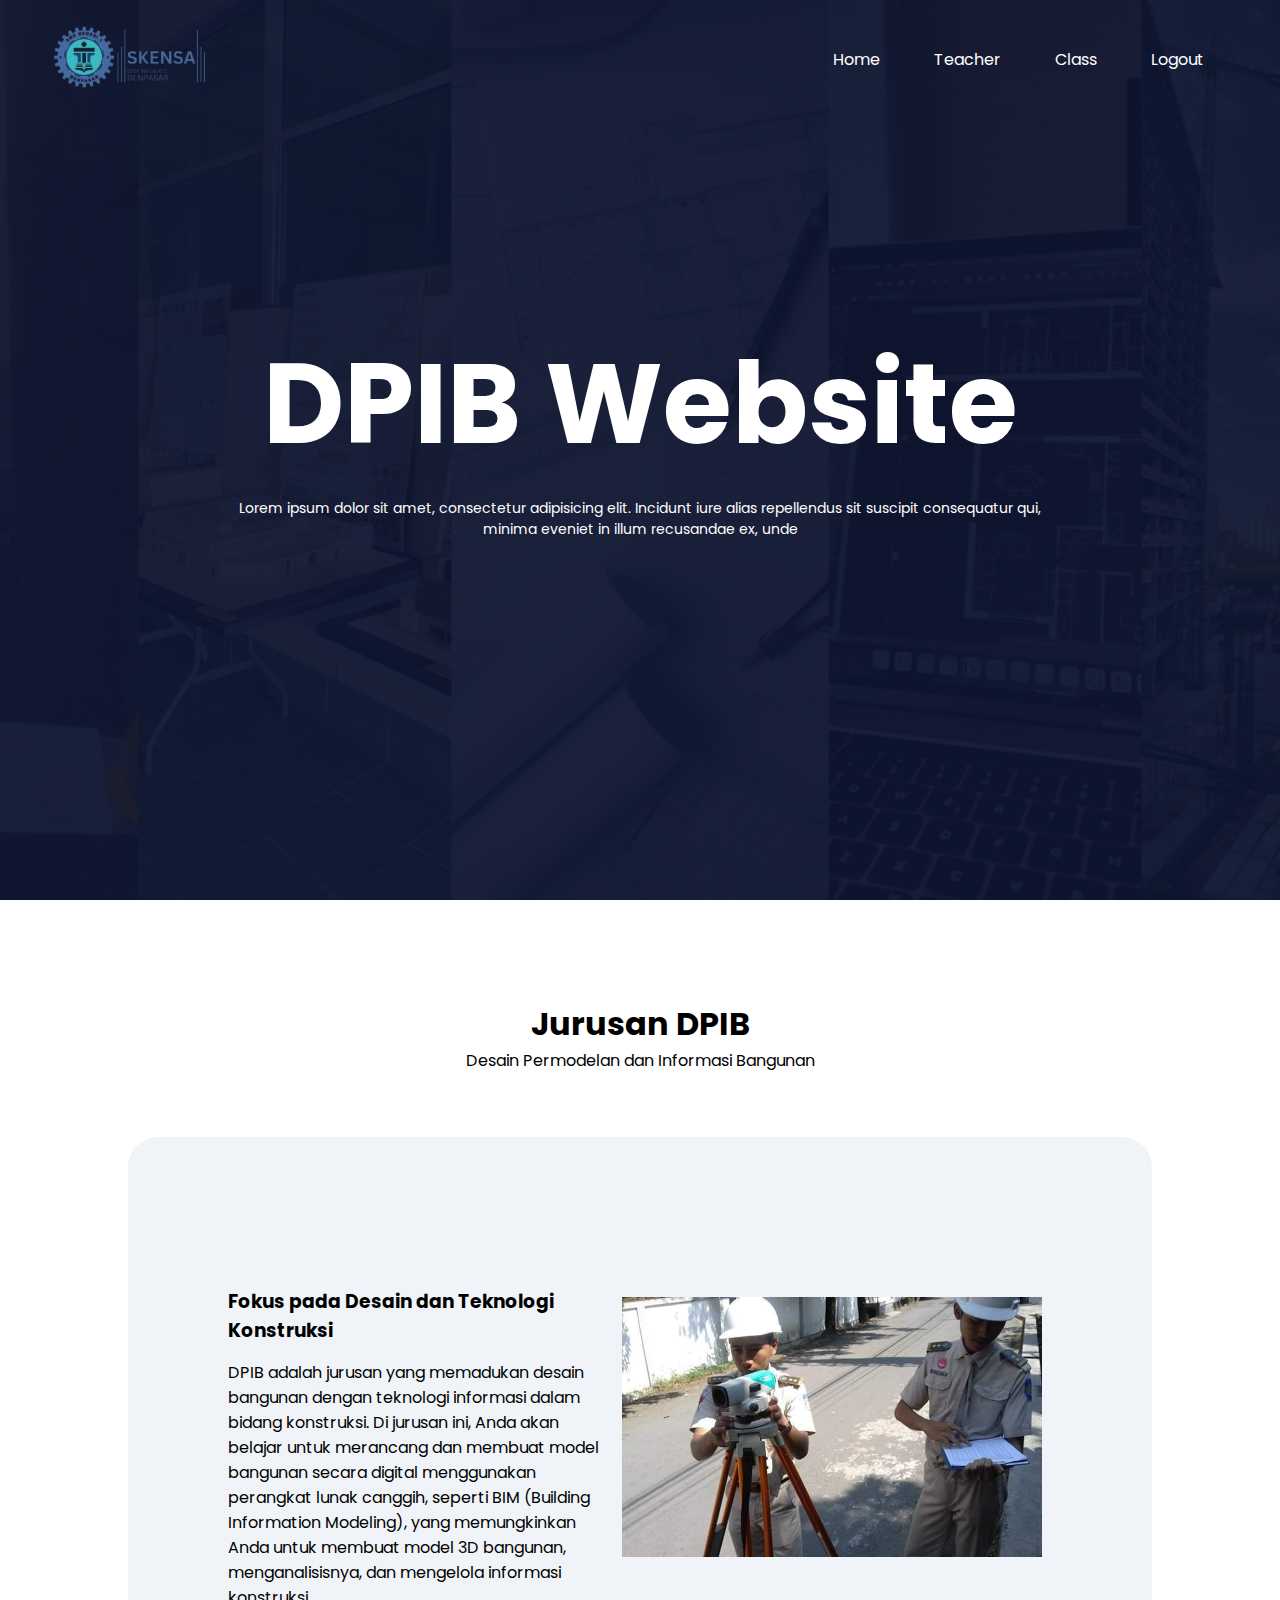
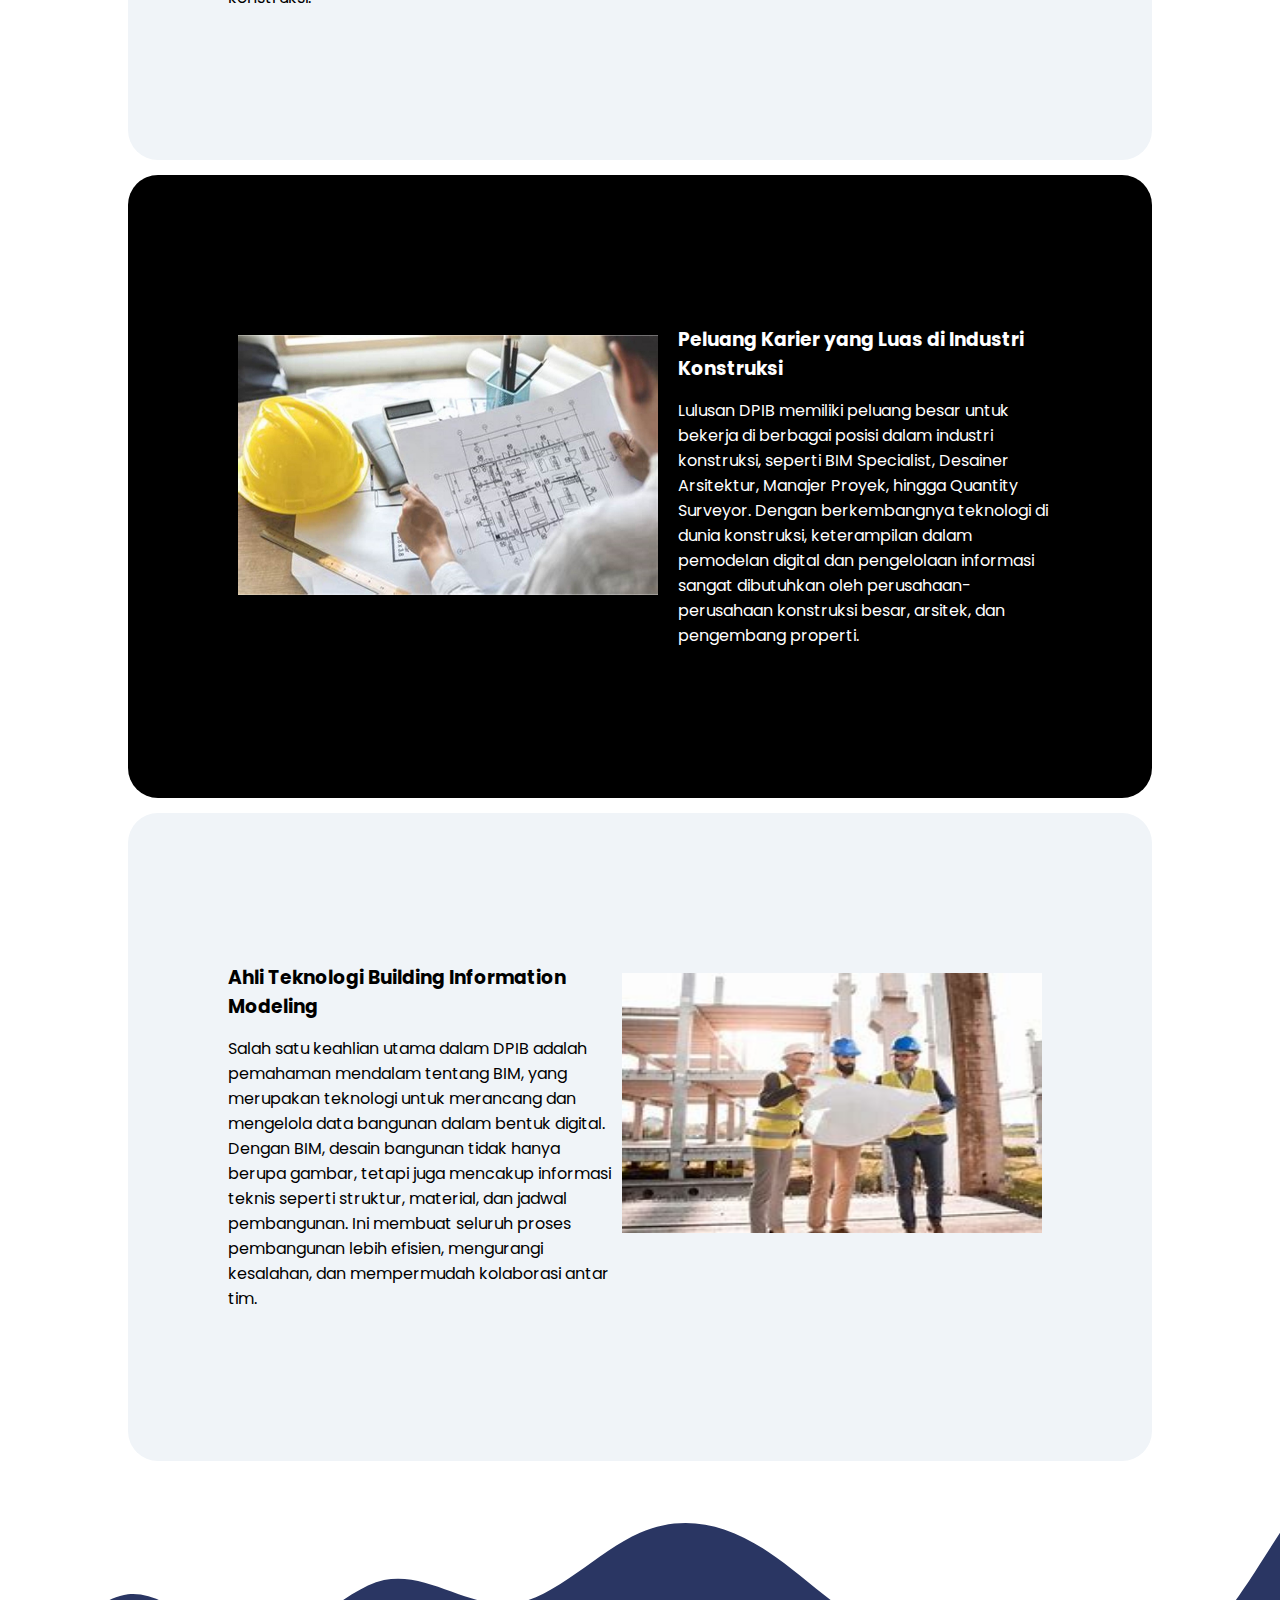
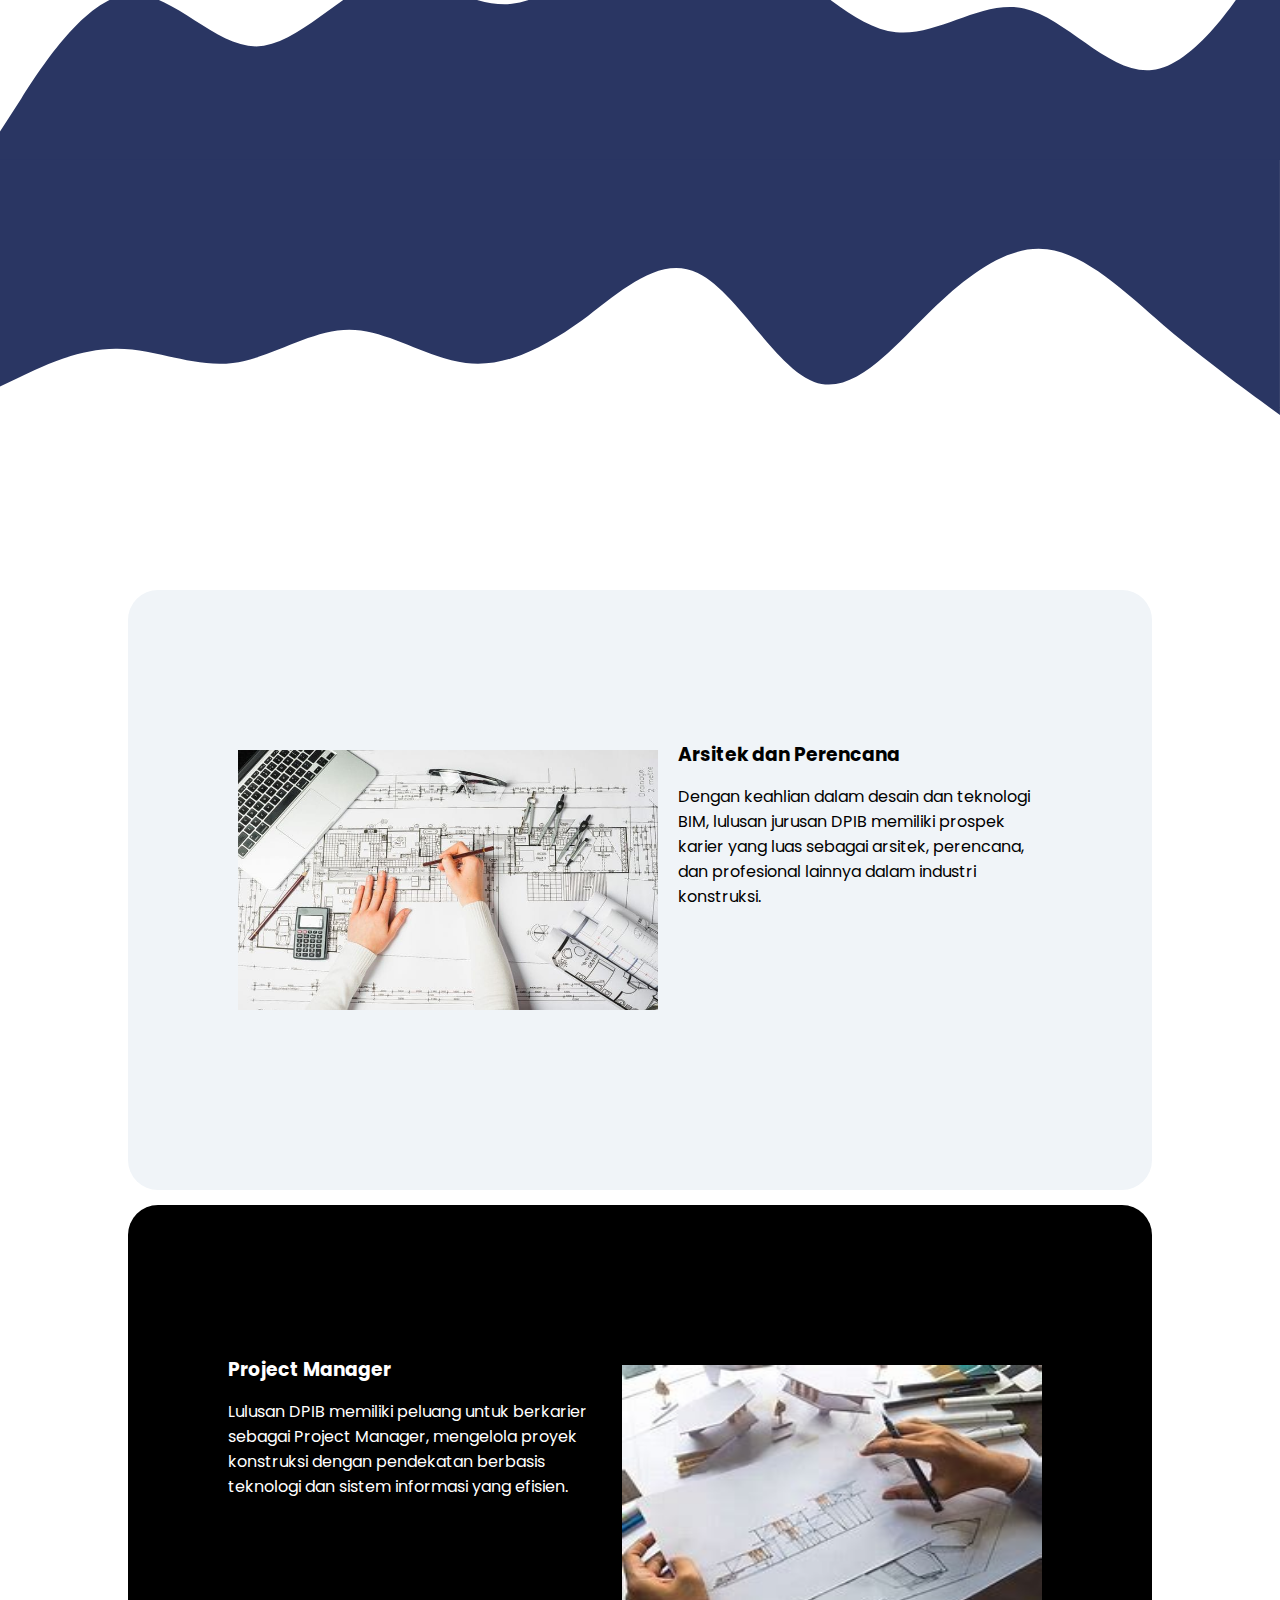
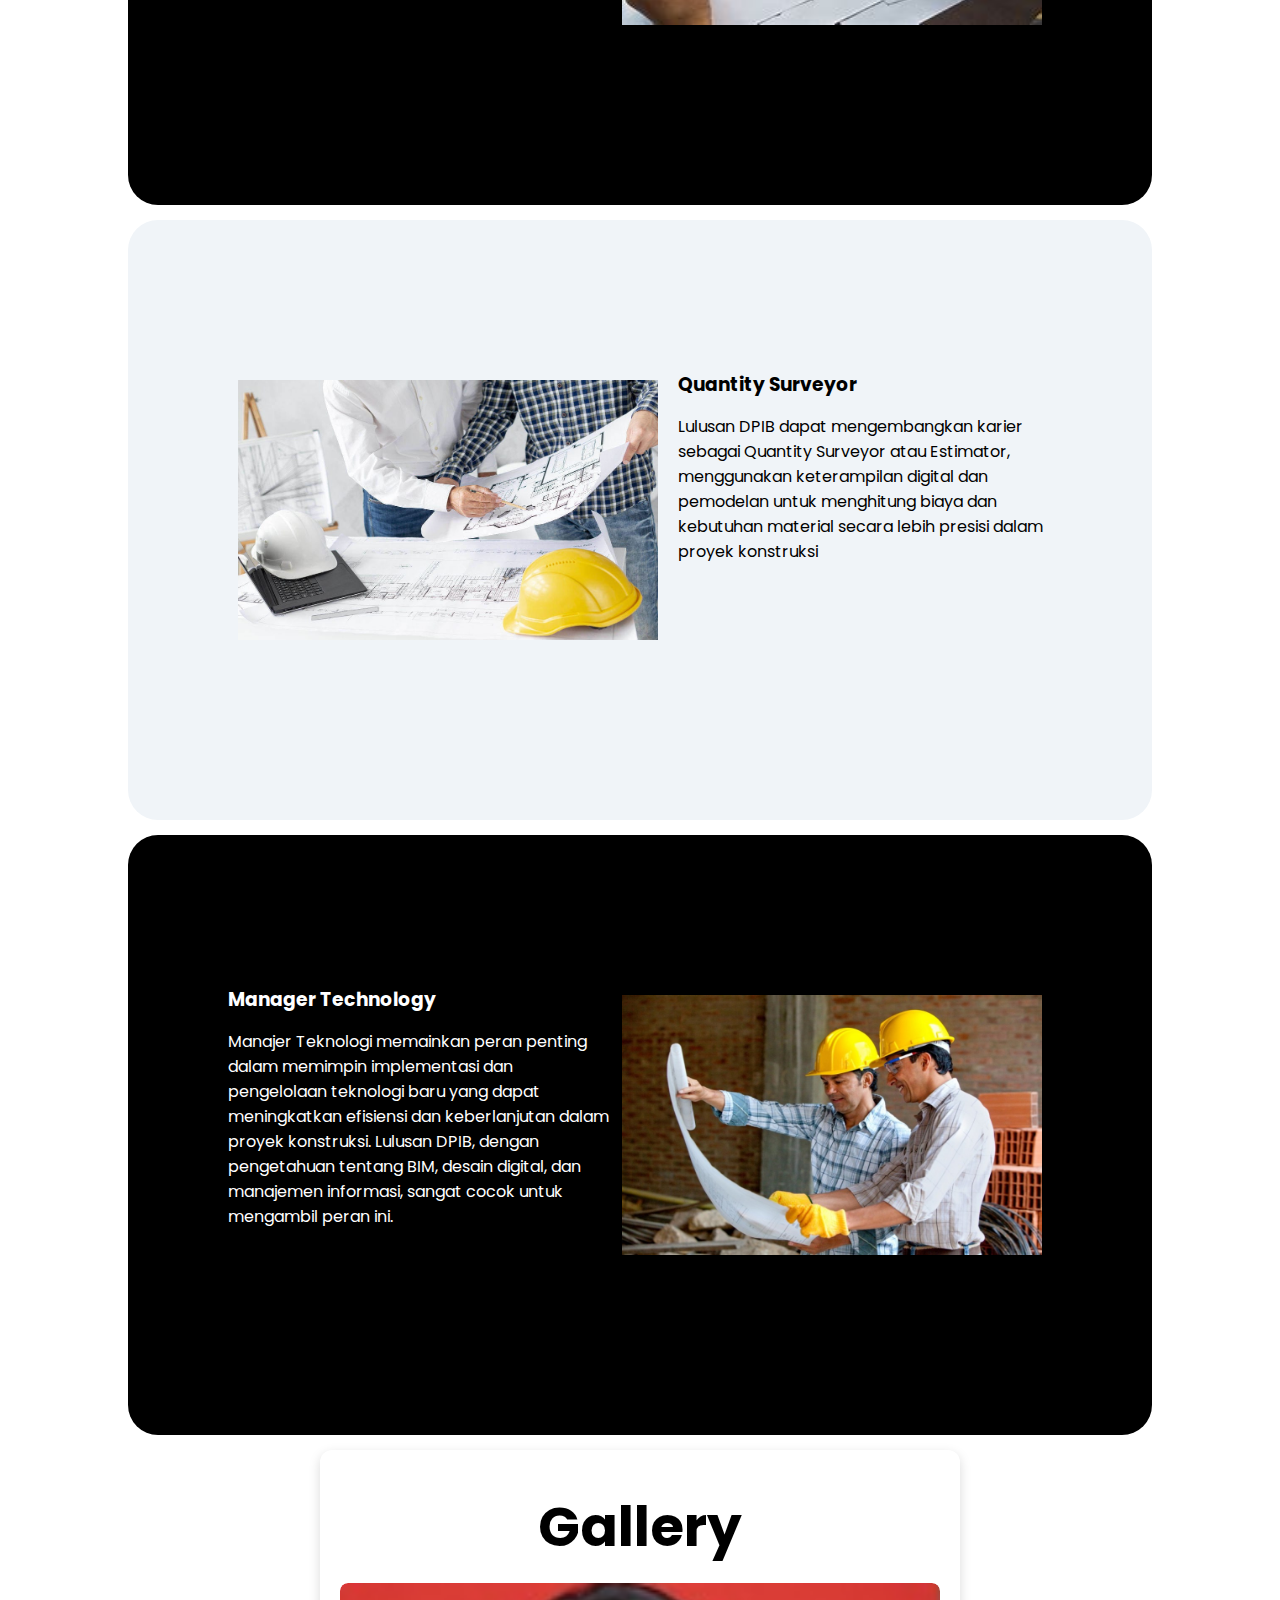
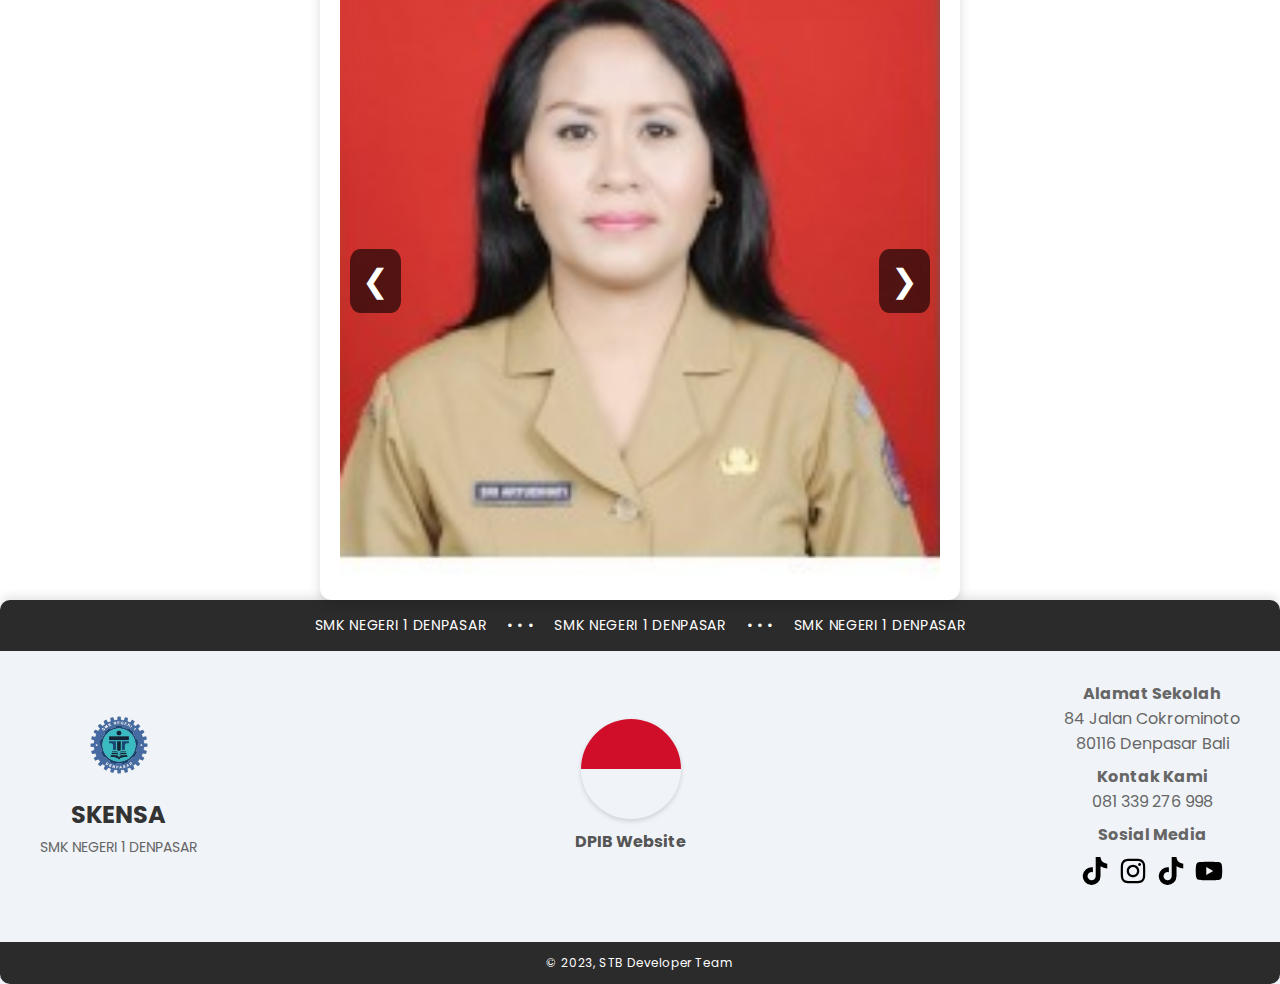
<file: P5/index.html>
<!DOCTYPE html>
<html lang="en">
<head>
    <meta charset="UTF-8">
    <meta name="viewport" content="width=device-width, initial-scale=1.0">
    <title>DPIB Website</title>
    <link rel="stylesheet" href="style.css">
    <link rel="preconnect" href="https://fonts.googleapis.com">
    <link rel="preconnect" href="https://fonts.gstatic.com" crossorigin>
    <link href="https://fonts.googleapis.com/css2?family=Poppins:ital,wght@0,100;0,200;0,300;0,400;0,500;0,600;0,700;0,800;0,900;1,100;1,200;1,300;1,400;1,500;1,600;1,700;1,800;1,900&display=swap" rel="stylesheet">
</head>
<body>
        <section class="header">
            <nav>
                <a href="#"><img src="konten/logoskensa.png"></a>
                <div class="link-nav">
                    <ul>
                        <li><a href="#">Home</a></li>
                        <li><a href="#">Teacher</a></li>
                        <li><a href="#">Class</a></li>
                        <li><a href="#">Logout</a></li>
                    </ul>
                </div>
            </nav>
            <div class="textbox">
                <h1>DPIB Website</h1>
                <p>Lorem ipsum dolor sit amet, consectetur adipisicing elit. Incidunt iure alias repellendus sit suscipit consequatur qui,<br/>minima eveniet in illum recusandae ex, unde </p>
            </div>
        </section>
            <!-- body html -->
            <section class="body">
                <h1 class="kocak">Jurusan DPIB</h1>
                <p class="kocak">Desain Permodelan dan Informasi Bangunan</p>

                <div class="baris">
                    <div class="kolom-tulisan kolom1">
                        <img src="konten/arsitek1.jpeg" class="foto1" alt="Gambar arsitek">
                        <h3>Fokus pada Desain dan Teknologi Konstruksi</h3>
                        <p>DPIB adalah jurusan yang memadukan desain bangunan dengan teknologi informasi dalam bidang konstruksi. Di jurusan ini, Anda akan belajar untuk merancang dan membuat model bangunan secara digital menggunakan perangkat lunak canggih, seperti BIM (Building Information Modeling), yang memungkinkan Anda untuk membuat model 3D bangunan, menganalisisnya, dan mengelola informasi konstruksi.</p>
                    </div>
                    <div class="kolom-tulisan">
                        <img src="konten/arsitek2.jpeg" class="foto2" alt="Gambar arsitek">
                        <h3>Peluang Karier yang Luas di Industri Konstruksi</h3>
                        <p>Lulusan DPIB memiliki peluang besar untuk bekerja di berbagai posisi dalam industri konstruksi, seperti BIM Specialist, Desainer Arsitektur, Manajer Proyek, hingga Quantity Surveyor. Dengan berkembangnya teknologi di dunia konstruksi, keterampilan dalam pemodelan digital dan pengelolaan informasi sangat dibutuhkan oleh perusahaan-perusahaan konstruksi besar, arsitek, dan pengembang properti.</p>
                    </div>
                    <div class="kolom-tulisan kolom1">
                        <img src="konten/arsitek3.jpeg" class="foto1" alt="Gambar Arsitek">
                        <h3>Ahli Teknologi  Building Information Modeling</h3>
                        <p>Salah satu keahlian utama dalam DPIB adalah pemahaman mendalam tentang BIM, yang merupakan teknologi untuk merancang dan mengelola data bangunan dalam bentuk digital. Dengan BIM, desain bangunan tidak hanya berupa gambar, tetapi juga mencakup informasi teknis seperti struktur, material, dan jadwal pembangunan. Ini membuat seluruh proses pembangunan lebih efisien, mengurangi kesalahan, dan mempermudah kolaborasi antar tim.</p>
                </div>
                <div>
                    <img src="konten/wave (4).svg">
                </div>
                <div>
                    <img src="konten/wave (5).svg" class="kebalik">
                </div>
                <div class="baris">
                    <div class="kolom-tulisan kolom1">
                        <img src="konten/arsitek7.jpeg" class="foto2" alt="Gambar arsitek">
                        <h3>Arsitek dan Perencana</h3>
                        <p>Dengan keahlian dalam desain dan teknologi BIM, lulusan jurusan DPIB memiliki prospek karier yang luas sebagai arsitek, perencana, dan profesional lainnya dalam industri konstruksi.</p>
                    </div>
                    <div class="kolom-tulisan">
                        <img src="konten/arsitek4.jpeg" class="foto1" alt="Gambar arsitek">
                        <h3>Project Manager</h3>
                        <p>Lulusan DPIB memiliki peluang untuk berkarier sebagai Project Manager, mengelola proyek konstruksi dengan pendekatan berbasis teknologi dan sistem informasi yang efisien.</p>
                    </div>
                    <div class="kolom-tulisan kolom1">
                        <img src="konten/arsitek5.jpeg" class="foto2" alt="Gambar arsitek">
                        <h3>Quantity Surveyor</h3>
                        <p>Lulusan DPIB dapat mengembangkan karier sebagai Quantity Surveyor atau Estimator, menggunakan keterampilan digital dan pemodelan untuk menghitung biaya dan kebutuhan material secara lebih presisi dalam proyek konstruksi</p>
                    </div>
                    <div class="kolom-tulisan">
                        <img src="konten/arsitek6.jpeg" class="foto1" alt="Gambar arsitek">
                        <h3>Manager Technology</h3>
                        <p>Manajer Teknologi memainkan peran penting dalam memimpin implementasi dan pengelolaan teknologi baru yang dapat meningkatkan efisiensi dan keberlanjutan dalam proyek konstruksi. Lulusan  DPIB, dengan pengetahuan tentang BIM, desain digital, dan manajemen informasi, sangat cocok untuk mengambil peran ini.</p>
                    </div>
                </div>
                <div class="slider-container">
                    <h1>Gallery</h1>
                    <div class="slider">
                        <div class="slides">
                            <img src="konten/Aryudihati.png" alt="Image 1" class="slide">
                            <img src="konten/BagusOka.png" alt="Image 2" class="slide">
                            <img src="konten/MadeArimbawa.png" alt="Image 3" class="slide">
                            <img src="konten/DwiraDharma.png" alt="Image 4" class="slide">
                            <img src="konten/MadeKertanegara.png" alt="Image 5" class="slide">
                            <img src="konten/MadeNadiani.png" alt="Image 6" class="slide">
                            <img src="konten/MadePastika.png" alt="Image 7" class="slide">
                            <img src="konten/MadeWidarsa.png" alt="Image 8" class="slide">
                            <img src="konten/Mudiasa.png" alt="Image 9" class="slide">
                            <img src="konten/Suryadewi.png" alt="Image 10" class="slide">
                            <img src="konten/SutrisnaPutra.png" alt="Image 11" class="slide">
                            <img src="konten/TrisnaDewi.png" alt="Image 12" class="slide">
                            <img src="konten/WayanLuwih.png" alt="Image 13" class="slide">
                        </div>
                        <button class="sebelum" onclick="prevSlide()">&#10094;</button>
                        <button class="sesudah" onclick="nextSlide()">&#10095;</button>
                    </div>
                </div>
                
            </section> 
            <div class="footer">
                <div class="top-bar">
                    <span>SMK NEGERI 1 DENPASAR</span>
                    <span>• • •</span>
                    <span>SMK NEGERI 1 DENPASAR</span>
                    <span>• • •</span>
                    <span>SMK NEGERI 1 DENPASAR</span>
                </div>
                <div class="footer-content">
                    <div class="left-section">
                        <img src="konten/logoskensareal.png" alt="Logo" class="logo">
                        <h1>SKENSA</h1>
                        <p>SMK NEGERI 1 DENPASAR</p>
                    </div>
                    <div class="center-section">
                        <div class="flag">
                            <div class="red-half"></div>
                        </div>
                        <p>DPIB Website</p>
                    </div>
                    <div class="right-section">
                        <p><strong>Alamat Sekolah</strong><br>84 Jalan Cokrominoto<br>80116 Denpasar Bali</p>
                        <p><strong>Kontak Kami</strong><br>081 339 276 998</p>
                        <p><strong>Sosial Media</strong></p>
                        <div class="social-icons">
                            <a href="#"><img src="logo/tiktok-brands-solid.svg" alt="TikTok"></a>
                            <a href="#"><img src="logo/instagram-brands-solid.svg" alt="Instagram"></a>
                            <a href="#"><img src="logo/tiktok-brands-solid.svg" alt="Facebook"></a>
                            <a href="#"><img src="logo/youtube-brands-solid.svg" alt="YouTube"></a>
                        </div>
                    </div>
                </div>
                <div class="bottom-bar">
                    <p>&copy; 2023, STB Developer Team</p>
                </div>
            </div>
        <script src="index.js"></script>
</html>
</file>
<file: P5/style.css>
*{
    margin:0;
    padding:0;
    font-family:poppins;
}

.header{
    min-height:100vh;
    width:100%;
    background-image:linear-gradient(rgba(4,9,30,0.7), rgba(4,9,30,0.7)), url(konten/background.png);
    background-position:center;
    background-size: cover;
    position:relative;
}

nav{
    display: flex;
    padding: 1.5em 4%;
    justify-content: space-between;
    align-items:center;
}

nav img{
    width: 10em;
}

.link-nav{
    flex:1;
    text-align: right;
}

.link-nav ul li{
    list-style: none;
    display: inline-block;
    padding: 8px 25px;
    position: relative;
}

.link-nav ul li a{
    color: white;
    text-decoration: none;
    font-size:1em;
}

.link-nav ul li::after{
    content:'';
    width: 0%;
    height: 2px;
    background: #f44336;
    display: block;
    margin: auto;
    transition: 0.4s ease;
} 

.link-nav ul li:hover::after{
    width:100%;
}

.textbox{
    width: 90%;
    color: white;
    position: absolute;
    top: 50%;
    left: 50%;
    transform: translate(-50%, -50%);
    text-align: center;
}

.textbox h1{
    font-size:7em;
}

.textbox p {
    margin: 10px 0 40px;
    font-size: 14px;
    color: white;
}

.btn1{
    display: inline-block;
    text-decoration: none;
    color: white;
    border: 1px solid #f44336;
    padding: 15px 40px;
    font-size: 13px;
    position: relative;
    background :  #f44336;
    cursor: pointer;
    margin-right: 0.5em;
}

.btn2{
    display: inline-block;
    text-decoration: none;
    color: white;
    border: 1px solid white;
    padding: 15px 40px;
    font-size: 13px;
    position: relative;
    background :  transparent;
    cursor: pointer;
}

.btn1:hover{
    border: 1px solid white;
    background: transparent;
    transition: 0.4s ease;
}

.btn2:hover{
    border: 1px solid #f44336;
    background: #f44336;
    transition: 0.4s ease;
}

@media(max-width: 700px){
    .textbox h1{
        font-size:3em;
    }
}

/*--------- BODY ---------*/

.body{
    width: 100%;
    margin: auto;
    /* text-align: center; */
    padding-top: 100px; 
} 

.kocak{
    text-align:center;
    color: black;
}

.baris{
    margin-top:5%;
    box-sizing: border-box;
}

.kolom-tulisan {
    width: 80%;
    height: auto;
    background: black;
    border-radius: 30px;
    padding: 150px 100px;
    overflow: auto;
    box-sizing: border-box;
    margin:auto auto 15px auto;    
}

.kolom-tulisan:nth-child(odd){
    background: #f0f4f8;
}

.kolom1 h3,
.kolom1 p {
    color: black;
}

.kolom-tulisan h3 {
    margin-bottom: 15px;
}

.foto1{
    width: 420px;
    height: 260px;
    float: right;
    margin-bottom: 20px; 
    padding:10px ;   
}

.foto2{
    width: 420px;
    height: 260px;
    float: left;  
    margin-bottom: 20px; 
    padding: 10px 20px 10px 10px;
}

h1, h3, p{
    color: white;
}

.kebalik{
    transform: rotate(180deg);
    margin-top:-0.5rem;
    margin-bottom:75px;
}

.slider-container {
    width: 80%;
    max-width: 600px;
    background-color: #ffffff;
    padding: 20px;
    border-radius: 12px;
    box-shadow: 0px 4px 12px rgba(0, 0, 0, 0.15);
    overflow: hidden;
    position: relative;
    margin:auto;
}

.slider-container h1{ 
    color: black;
    text-align: center;
    padding: 15px;
    font-size: 55px;
}

.slider {
    position: relative;
    width: 100%;
    margin: auto;
    overflow: hidden;
    border-radius: 8px;
}

.slides img {
    width: 100%;
    display: none;
}

.slides img.displaySlide {
    display: block;
    animation-name: fade;
    animation-duration: 1.5s;
    width: 100%;
    height: auto;
    border-radius: 8px;
}

.slider button {
    position: absolute;
    top: 50%;
    transform: translateY(-50%);
    font-size: 2em;
    padding: 8px 12px;
    background-color: rgba(0, 0, 0, 0.6);
    color: #fff;
    border: none;
    border-radius: 20%;
    cursor: pointer;
    transition: background-color 0.3s ease;
}

.slider button:hover {
    background-color: rgba(0, 0, 0, 0.8);
}

.sebelum {
    left: 10px;
}

.sesudah {
    right: 10px;
}

@keyframes fade {
    from { opacity: 0.6; }
    to { opacity: 1; }
}

.footer {
    background-color: #f0f4f8;
    color: #333;
    border-top-left-radius: 10px;
    border-top-right-radius: 10px;
    overflow: hidden;
    box-shadow: 0 -4px 10px rgba(0, 0, 0, 0.1);
}

.top-bar {
    background-color: #2b2b2b;
    color: #fff;
    padding: 15px 0;
    text-align: center;
    font-size: 14px;
    letter-spacing: 0.05em;
}

.top-bar span {
    margin: 0 8px;
}

.footer-content {
    display: flex;
    justify-content: space-between;
    align-items: center;
    padding: 30px 20px;
    max-width: 1200px;
    margin: 0 auto;
    flex-wrap: wrap;
}

.left-section {
    text-align: center;
    max-width: 200px;
}

.logo {
    width: 60px;
    height: auto;
    margin-bottom: 10px;
}

.left-section h1 {
    font-size: 24px;
    margin: 5px 0;
    color: #333;
}

.left-section p {
    color: #666;
    font-size: 14px;
}

.center-section {
    text-align: center;
}

.flag {
    position: relative;
    width: 100px;
    height: 100px;
    border-radius: 50%;
    overflow: hidden;
    margin: 0 auto 10px;
    box-shadow: 0 2px 5px rgba(0, 0, 0, 0.15);
}

.red-half {
    background-color: #d10e2a;
    width: 100%;
    height: 50%;
    position: absolute;
    top: 0;
}

.center-section p {
    color: #555;
    font-weight: bold;
    font-size: 16px;
}

.right-section {
    text-align: center;
    max-width: 200px;
}

.right-section p {
    margin-bottom: 8px;
    color: #666;
}

.social-icons {
    display: flex;
    justify-content: center;
    gap: 10px;
    margin-top: 10px;
}

.social-icons a {
    display: inline-block;
}

.social-icons img {
    width: 28px;
    height: 28px;
    transition: transform 0.3s ease;
}

.social-icons img:hover {
    transform: scale(1.1);
}

.bottom-bar {
    background-color: #2b2b2b;
    color: #fff;
    text-align: center;
    padding: 12px;
    font-size: 12px;
    border-bottom-left-radius: 10px;
    border-bottom-right-radius: 10px;
    margin-top: 20px;
    letter-spacing: 0.05em;
}
</file>
